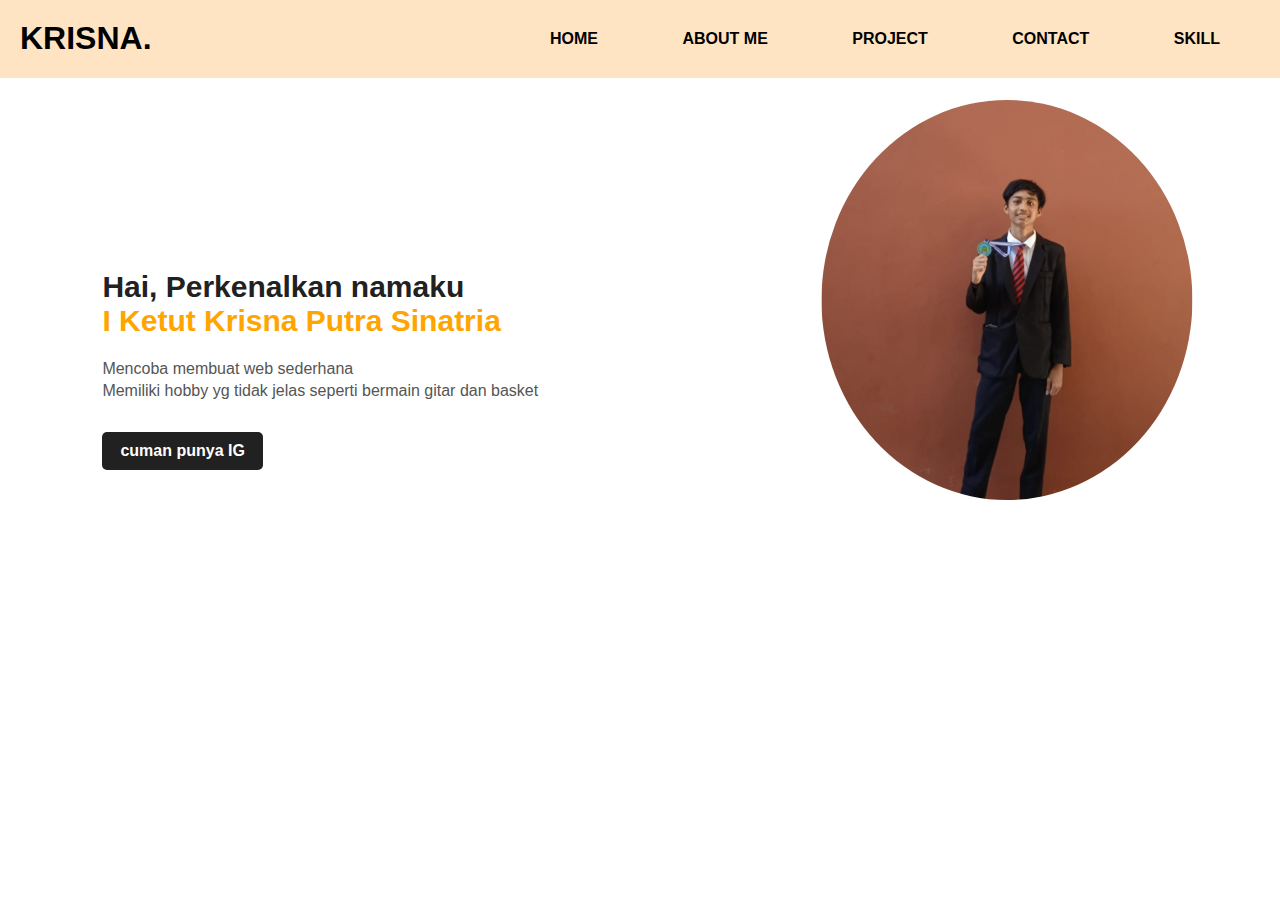
<file: index.html>
<!DOCTYPE html>
<html lang="en">
<head>
    <meta charset="UTF-8">
    <meta name="viewport" content="width=device-width, initial-scale=1.0">
    <title>Personal Web</title>
    <link rel="stylesheet" href="styles.css"> 
</head>
<body>
    <div class="hero">
        <nav>
            <H1>KRISNA.</H1>
            <ul>
                <li><a href="index.html">HOME</a></li>
                <li><a href="about.html">ABOUT ME</a></li>
                <li><a href="project.html">PROJECT</a></li>
                <li><a href="contact.html">CONTACT</a></li>
                <li><a href="skill.html">SKILL</a></li>
            </ul>

        </nav>
        <div class="detel">
            <h1>Hai, Perkenalkan namaku <span><br>I Ketut Krisna Putra Sinatria</span></h1>
            <p>Mencoba membuat web sederhana  
            <br>
            Memiliki hobby yg tidak jelas seperti bermain gitar dan basket  </p>
            <a href="https://www.instagram.com/krisna.ptraa_/">cuman punya IG</a>

           
        </div>
        <div class="images">
            <img src="img/foto.jpg" class="foto">
        </div>
    </div>
    
</body>
</html>
</file>
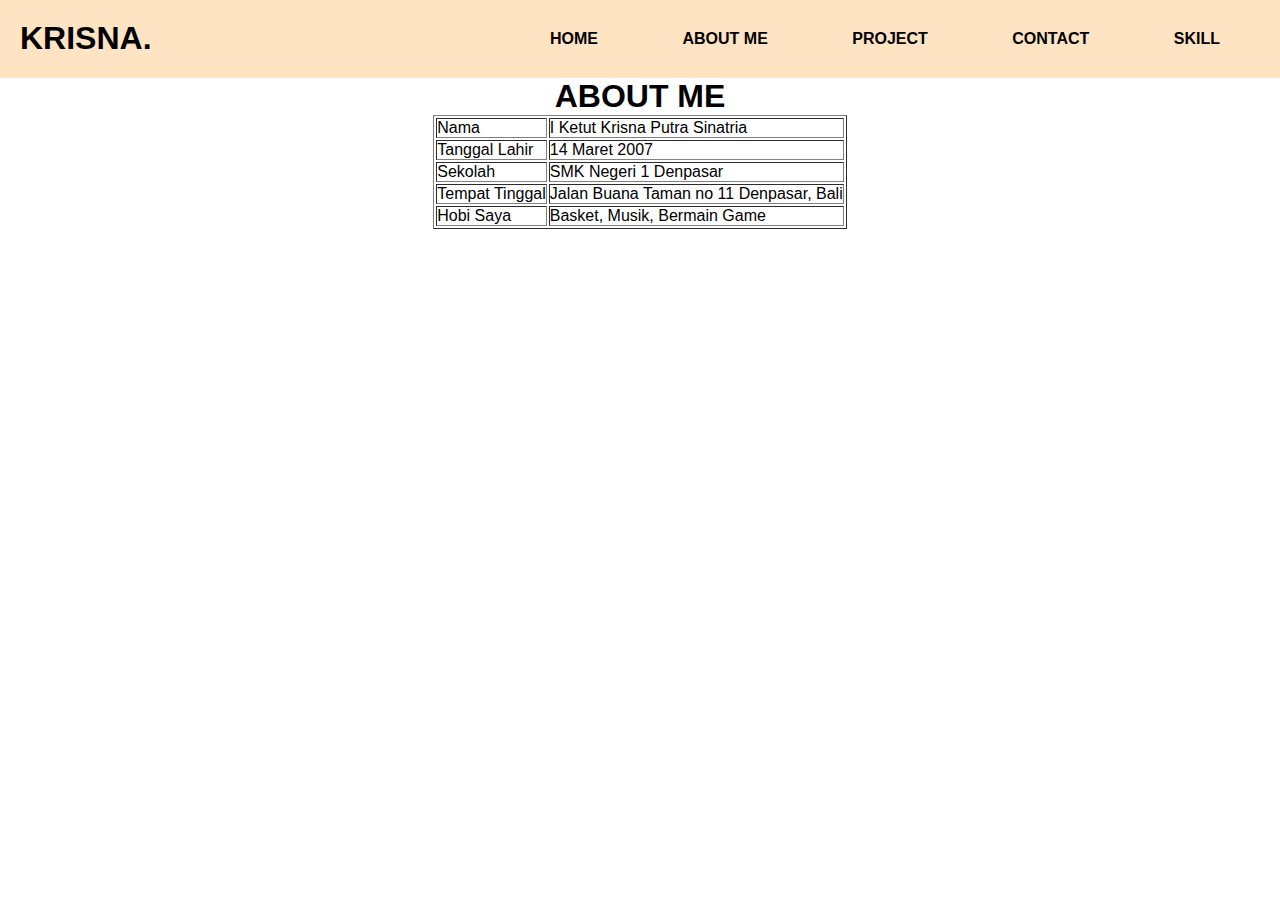
<file: about.html>
<!DOCTYPE html>
<html lang="en">
<head>
    <meta charset="UTF-8">
    <meta name="viewport" content="width=device-width, initial-scale=1.0">
    <title>Document</title>
    <link rel="stylesheet" href="styles.css"> 
</head>
<body>
    <nav>
        <H1>KRISNA.</H1>
        <ul>
           
            <li><a href="index.html">HOME</a></li>
            <li><a href="about.html">ABOUT ME</a></li>
            <li><a href="project.html">PROJECT</a></li>
            <li><a href="contact.html">CONTACT</a></li>
            <li><a href="skill.html">SKILL</a></li>
            
        </ul>

    </nav>
    
    <div class="about">
        
            <h1>ABOUT ME</h1>
        <table border="1" cellpadding="10">
        
            <tr>
                <td>Nama</td>
                <td>I Ketut Krisna Putra Sinatria</td>
            </tr>
            <tr>
                <td>Tanggal Lahir</td>
                <td>14 Maret 2007</td>
            </tr>
            <tr>
                <td>Sekolah</td>
                <td>SMK Negeri 1 Denpasar</td>
            </tr>
            <tr>
                <td>Tempat Tinggal</td>
                <td>Jalan Buana Taman no 11 Denpasar, Bali</td>
            </tr>
            <tr>
                <td>Hobi Saya</td>
                <td>Basket, Musik, Bermain Game</td>
            </tr>
        </table>   
        
    </div>
</body>
</html>
</file>
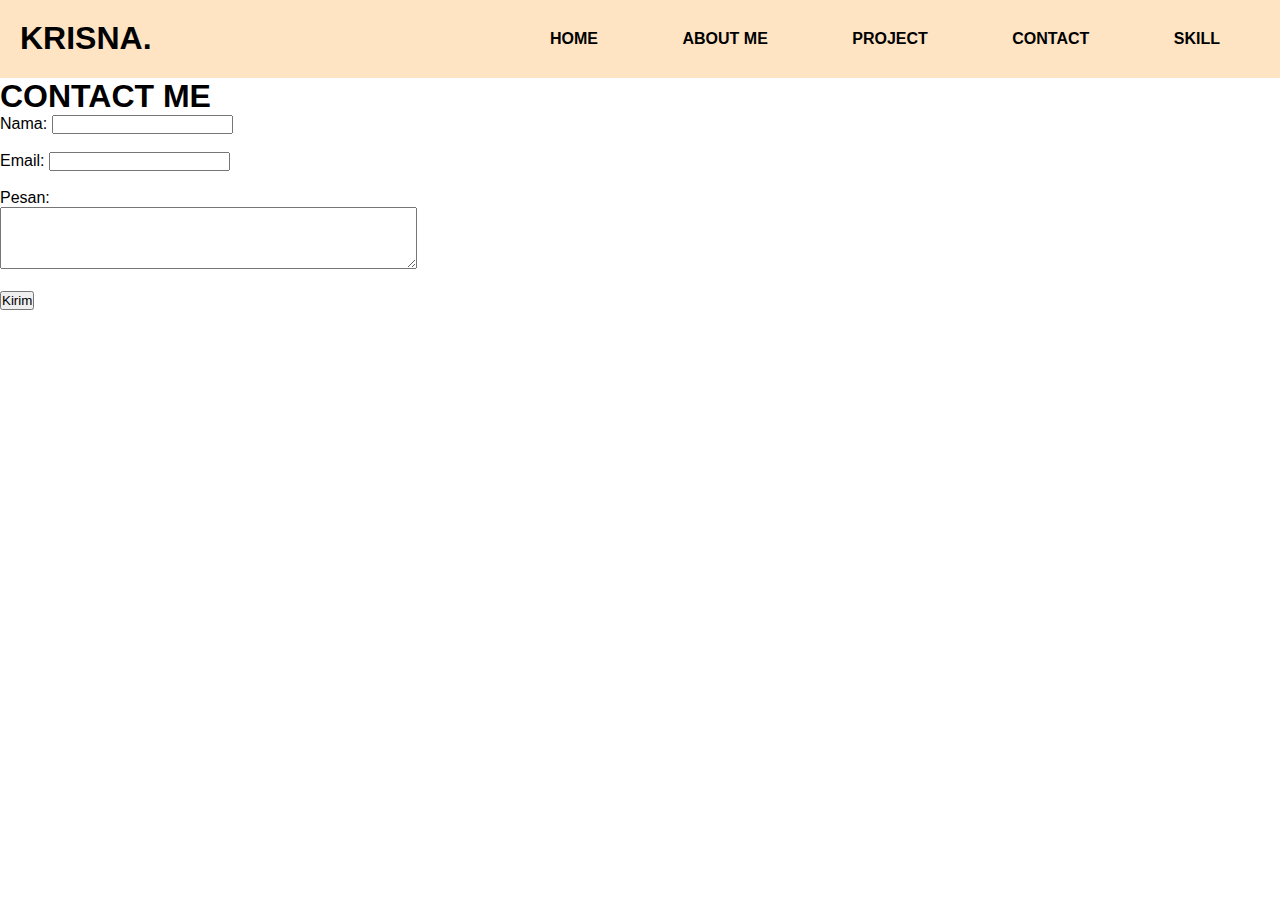
<file: contact.html>
<!DOCTYPE html>
<html lang="en">
<head>
    <meta charset="UTF-8">
    <meta name="viewport" content="width=device-width, initial-scale=1.0">
    <title>Personal Web</title>
    <link rel="stylesheet" href="styles.css"> 
</head>
<body>

        <nav>
            <H1>KRISNA.</H1>
            <ul>
                <li><a href="index.html">HOME</a></li>
                <li><a href="about.html">ABOUT ME</a></li>
                <li><a href="project.html">PROJECT</a></li>
                <li><a href="contact.html">CONTACT</a></li>
                <li><a href="skill.html">SKILL</a></li>
                
            </ul>

        </nav>
            <div>
                <h1>CONTACT ME</h1>
        
           
        
                <form action="" method="">
                    <label for="nama">Nama:</label>
                    <input type="text" id="nama" name="nama" required><br><br>
            
                    <label for="email">Email:</label>
                    <input type="email" id="email" name="email" required><br><br>
            
                    <label for="pesan">Pesan:</label><br>
                    <textarea id="pesan" name="pesan" rows="4" cols="50" required></textarea><br><br>
            
                    <input type="submit" value="Kirim">
                </form>
         </div>
      
    
</body>
</html>
</file>
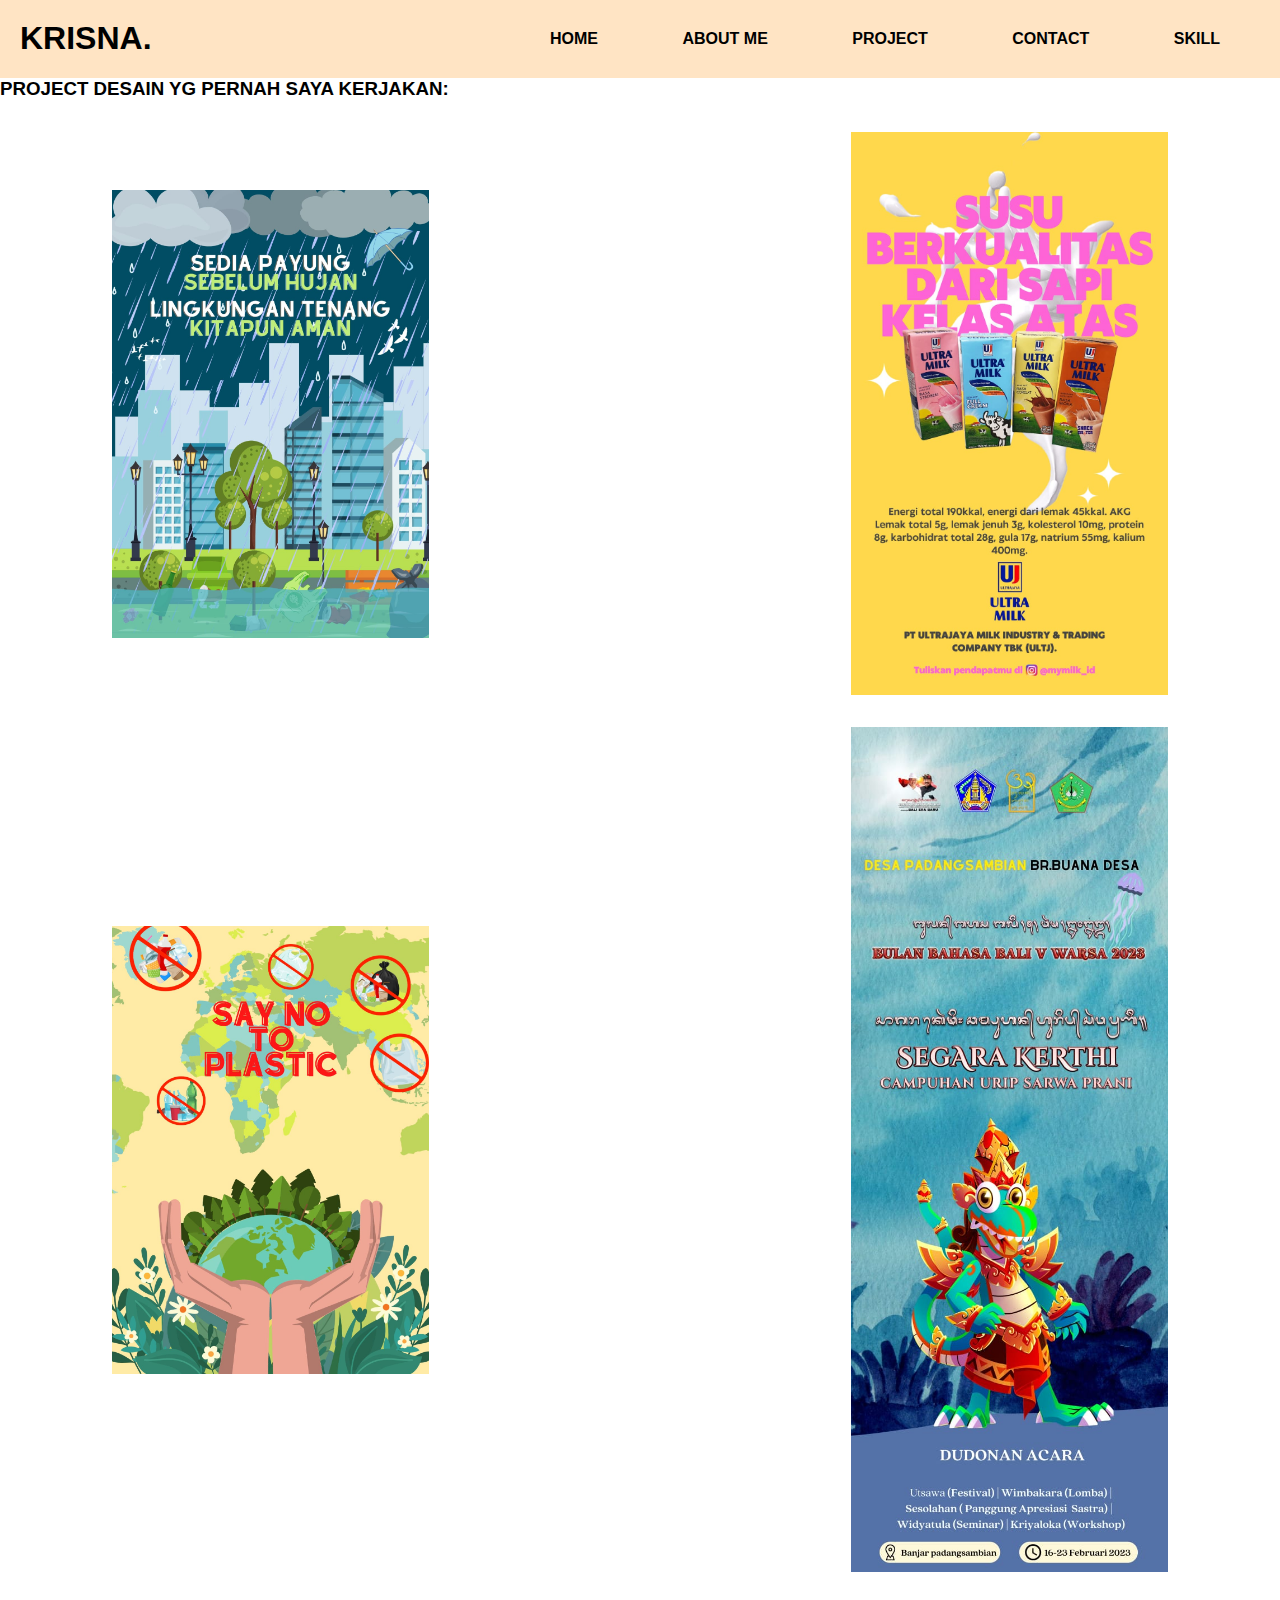
<file: project.html>
<!DOCTYPE html>
<html lang="en">
<head>
    <meta charset="UTF-8">
    <meta name="viewport" content="width=device-width, initial-scale=1.0">
    <title>Document</title>
    <link rel="stylesheet" href="styles.css">
</head>
<body>
    <nav>
        <H1>KRISNA.</H1>
        <ul>
            
                <li><a href="index.html">HOME</a></li>
                <li><a href="about.html">ABOUT ME</a></li>
                <li><a href="project.html">PROJECT</a></li>
                <li><a href="contact.html">CONTACT</a></li>
                <li><a href="skill.html">SKILL</a></li>
            
        </ul>

    </nav>

    <div class="projek">

    <h3>PROJECT DESAIN YG PERNAH SAYA KERJAKAN:</h3>
        <div class="foto2">
            <img src="img/projek1.jpg" class="projek1">
            <img src="img/projek2.jpg" class="projek1">
        </div>
        <div class="foto3">
            <img src="img/projek3.jpg" height="10rem" width="auto" class="projek1">
            <img src="img/projek4.jpg" class="projek1">
        </div>


    </div>
        





    <a href="index.html">kembali</a>

</body>
</html>
</file>
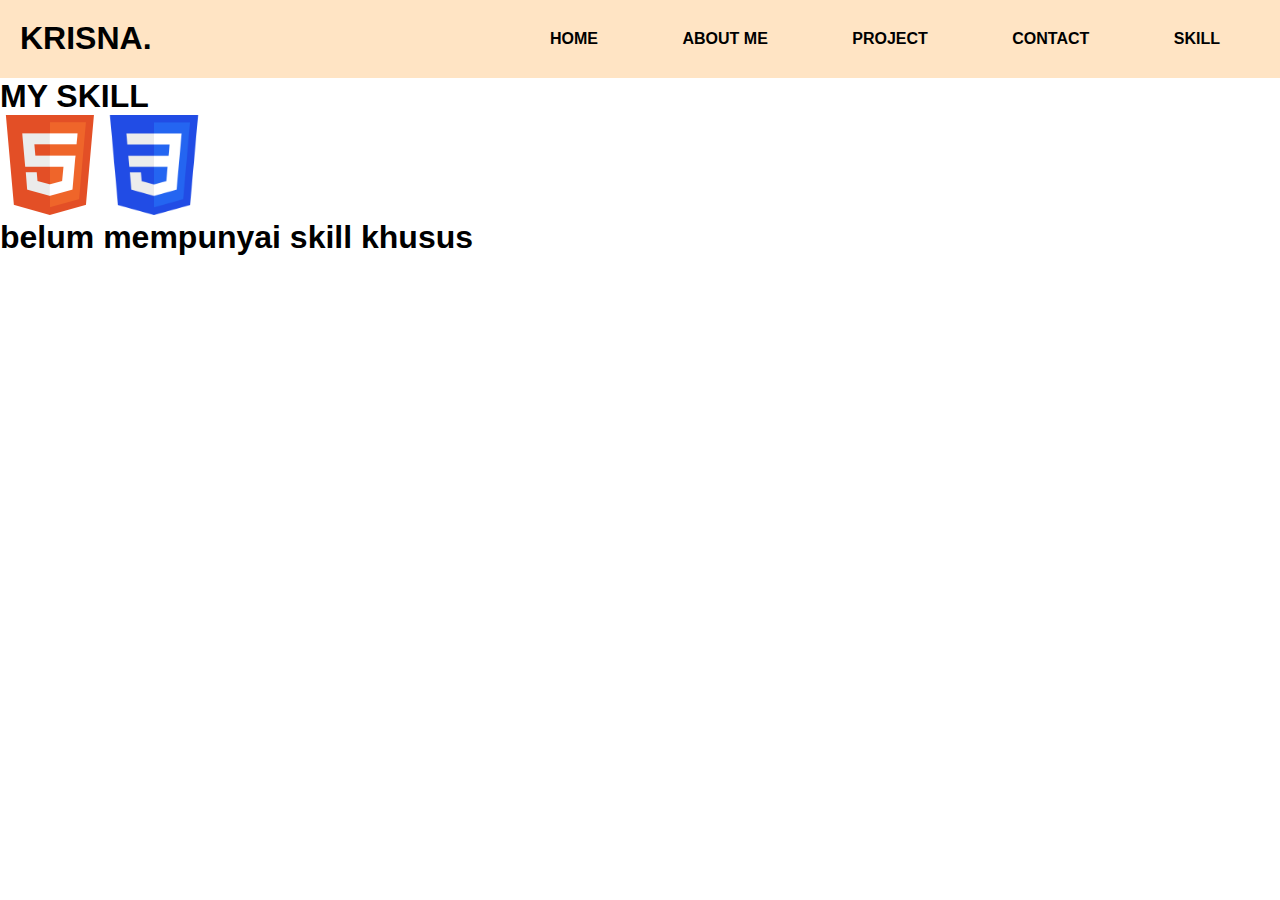
<file: skill.html>
<!DOCTYPE html>
<html lang="en">
<head>
    <meta charset="UTF-8">
    <meta name="viewport" content="width=device-width, initial-scale=1.0">
    <title>Personal Web</title>
    <link rel="stylesheet" href="styles.css"> 
</head>
<body>

        <nav>
            <H1>KRISNA.</H1>
            <ul>
                <li><a href="index.html">HOME</a></li>
                <li><a href="about.html">ABOUT ME</a></li>
                <li><a href="project.html">PROJECT</a></li>
                <li><a href="contact.html">CONTACT</a></li>
                <li><a href="skill.html">SKILL</a></li>
                
            </ul>

        </nav>
        <div id="skill">
            
              <h1>MY SKILL</h1>
              <img src="img/logo html.png" width="100px" height="100px">
              <img src="img/logo css.png" width="100px" height="100px">
            <h1>belum mempunyai skill khusus</h1>
          </div>
      
    
</body>
</html>
</file>
<file: styles.css>
*{
    margin: 0;
    padding: 0;
    font-family: sans-serif;
    }
    
    body {
        overflow-x: hidden;
    }
    
    .hero{
    position: relative;
    width: 100%;
    height: 100%;
    background-color: none;
    }
    
    nav{
    display: flex;
    width: 100%;
    margin: auto;
    padding: 20px 20px;
    align-content: center;
    justify-content: space-between;
    background-color: bisque;
    
    }
    
    nav ul {
        /* border: 1px solid black; */
        margin: 0 2.5rem;
    }
    
    nav ul li{
    display: inline-block;
    list-style: none;
    margin: 10px 40px;
    
    }
    
    nav ul li a{
    text-decoration: none;
    color: black;
    font-weight: bold;
    
    
    }
    nav ul li a:hover{
    
    color: red;
    }
    
    .detel{
    margin-left: 8%;
    margin-top: 15%;
    
    }
    .detel h1{
    font-size: 30px;
    color: #212121;
    margin-bottom: 20px;
    }
    
    span{
    color: orange;
    
    
    }
    .detel p{
    color: #555;
    line-height: 22px;
    }
    .detel a{
    background: #212121;
    padding: 10px 18px;
    text-decoration: none;
    font-weight: bold;
    color: white;
    display: inline-block;
    margin: 30px 0;
    border-radius: 5px;
    }
    
    
    .images{
    
    height: 80%;
    width: 45%;
    right: 100px;
    position: absolute;
    bottom: 0;
    
    }
    
    .foto{
    height: 100%;
    position: absolute;
    left: 70%;
    bottom: 0;
    transform: translateX(-50%);
    border-radius: 50%;
    }
    
    .projek1 {
    height: 30%;
    width: 30%;
    
    
    
    }
    
    .foto2 {
        display: flex;
        justify-content: space-between;
        align-items: center;
        margin: 2rem 7rem;
    }
    
    .foto3 {
        display: flex;
        justify-content: space-between;
        align-items: center;
        margin: 2rem 7rem;
    }
    .about {
        display: flex;
        flex-direction: column;
        align-items: center;
    }
</file>
